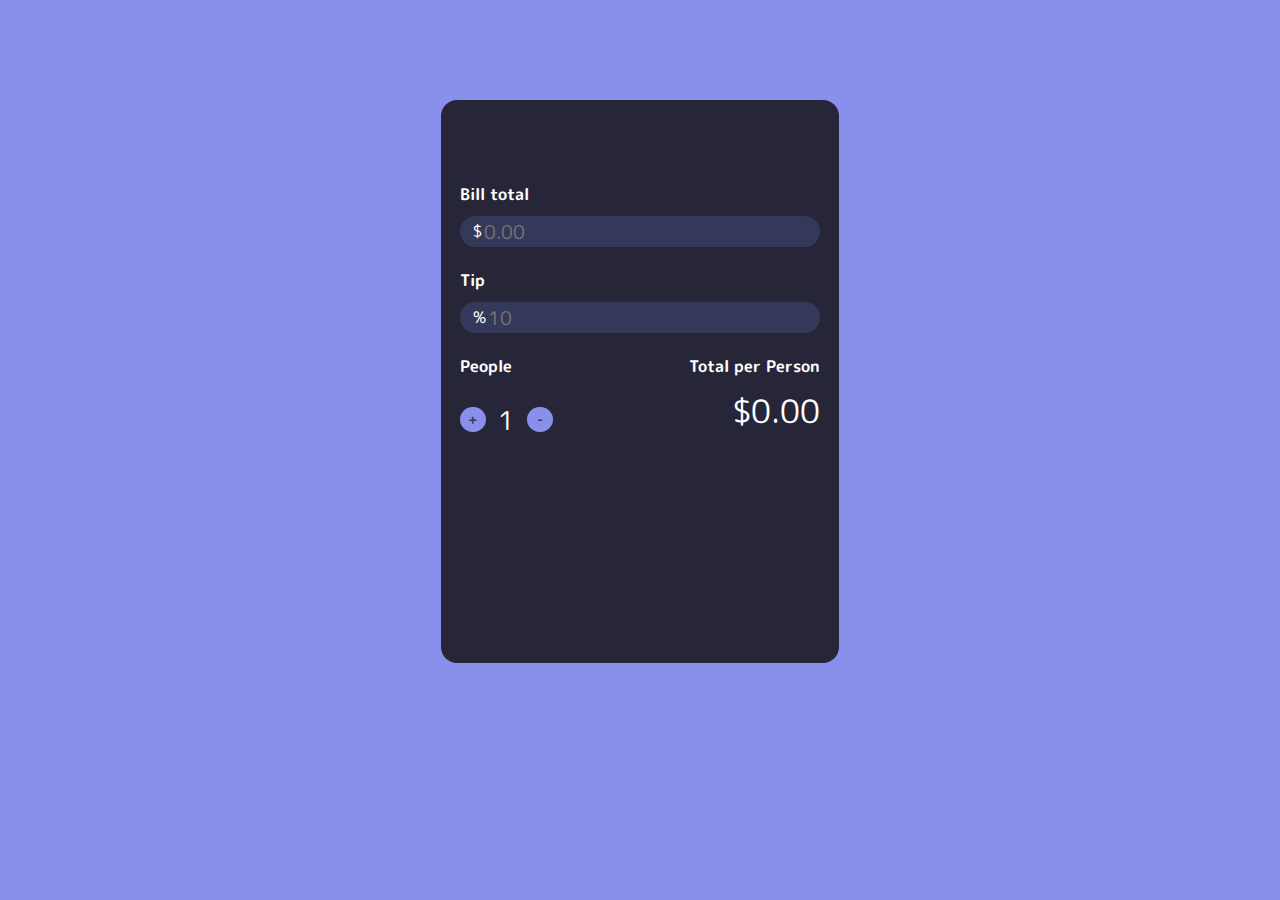
<file: tip calculator/index.html>
<!DOCTYPE html>
<html lang="en">

<head>
  <meta charset="UTF-8" />
  <link rel="preconnect" href="https://fonts.googleapis.com" />
  <link rel="preconnect" href="https://fonts.gstatic.com" crossorigin />
  <link href="https://fonts.googleapis.com/css2?family=M+PLUS+Rounded+1c:wght@500&display=swap" rel="stylesheet" />
  <meta http-equiv="X-UA-Compatible" content="IE=edge" />
  <meta name="viewport" content="width=device-width, initial-scale=1.0" />
  <link rel="stylesheet" href="style.css" type="text/css" />
  <title>Tip Calculator</title>
</head>

<body>
  <div class="wrapper">
    <div class="container" id="topContainer">
      <div class="title">Bill total</div>
      <div class="inputContainer">
        <span>$</span>
        <input onkeyup="calculateBill()" type="text" id="billTotalInput" placeholder="0.00" />
      </div>
    </div>
    <div class="container">
      <div class="title">Tip</div>
      <div class="inputContainer">
        <span>%</span>
        <input onkeyup="calculateBill()" type="text" id="tipInput" placeholder="10" />
      </div>
    </div>
    <div class="container" id="bottom">
      <div class="splitContainer">
        <div class="title">People</div>
        <div class="controls">
          <span class="buttonContainer">
            <button class="splitButton" onclick="increasePeople()">
              <span class="buttonText">+</span>
            </button>
          </span>
          <span class="splitAmount" id="numberOfPeople">1</span>
          <span class="buttonContainer">
            <button class="splitButton" onclick="decreasePeople()">
              <span class="buttonText">-</span>
            </button>
          </span>
        </div>
      </div>
      <div class="totalContainer">
        <div class="title">Total per Person</div>
        <div class="total" id="perPersonTotal">$0.00</div>
      </div>
    </div>
  </div>

  <script type="text/javascript" src="js.js"></script>
</body>

</html>
</file>
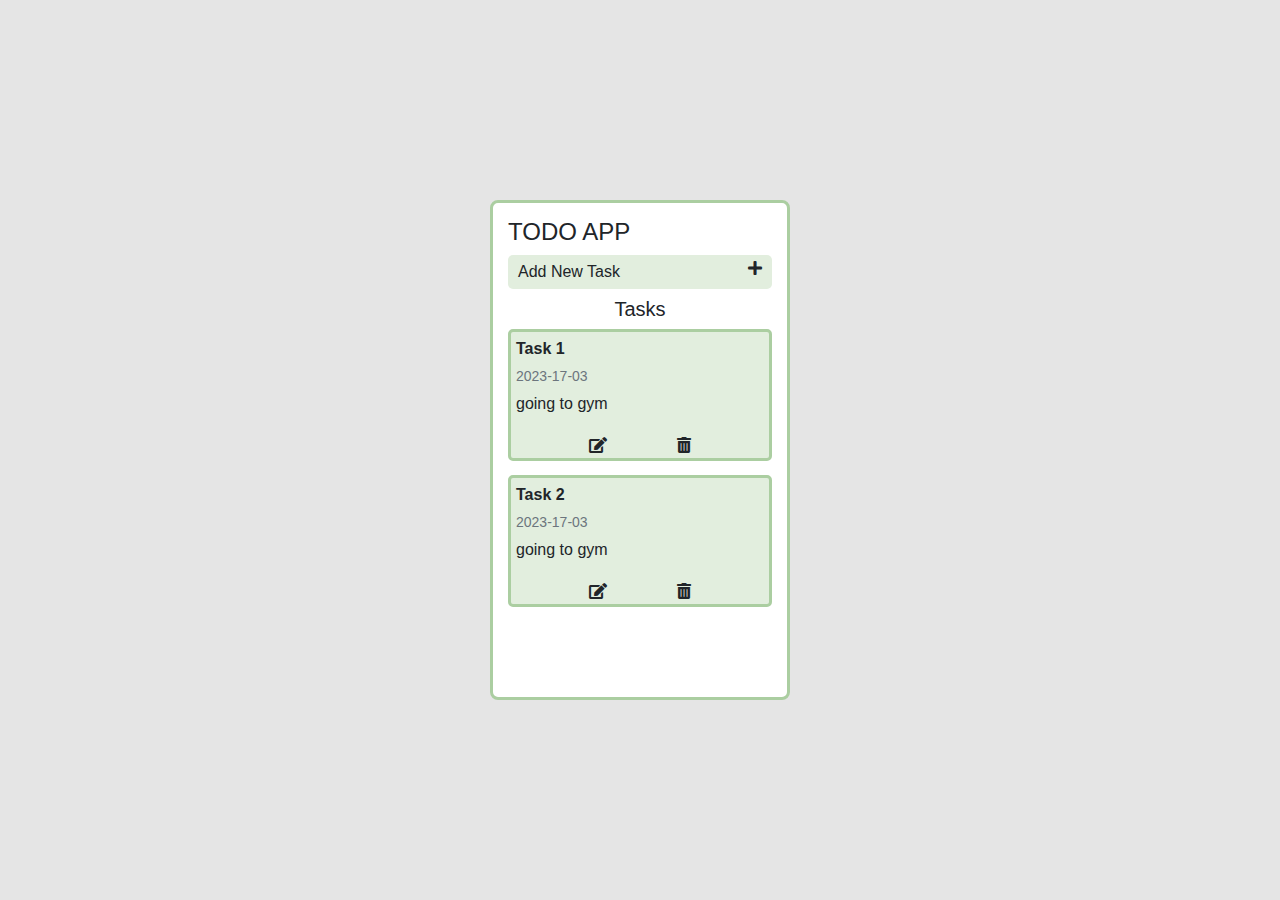
<file: todo app/index.html>
<!DOCTYPE html>
<html lang="en">
  <head>
    <meta charset="UTF-8" />
    <meta http-equiv="X-UA-Compatible" content="IE=edge" />
    <meta name="viewport" content="width=device-width, initial-scale=1.0" />
    <link
      rel="stylesheet"
      href="https://cdn.jsdelivr.net/npm/bootstrap@5.3.0-alpha1/dist/css/bootstrap.min.css"
    />
    <link
      rel="stylesheet"
      href="https://cdnjs.cloudflare.com/ajax/libs/font-awesome/5.15.4/css/all.min.css"
    />
    <link rel="stylesheet" href="style.css" />
    <title>TODO APP</title>
  </head>
  <body>
    <div class="app">
      <h4>TODO APP</h4>
      <div id="addNew" data-bs-toggle="modal" data-bs-target="#form">
        <span>Add New Task</span>
        <i class="fas fa-plus"></i>
      </div>
      <h5 class="text-center my-2">Tasks</h5>

      <!-- Modal -->
      <form
        class="modal fade"
        id="form"
        tabindex="-1"
        aria-labelledby="exampleModalLabel"
        aria-hidden="true"
      >
        <div class="modal-dialog">
          <div class="modal-content">
            <div class="modal-header">
              <h1 class="modal-title fs-5" id="exampleModalLabel">
                Add New Task
              </h1>
              <button
                type="button"
                class="btn-close"
                data-bs-dismiss="modal"
                aria-label="Close"
              ></button>
            </div>
            <div class="modal-body">
              <p>Task Title</p>
              <input class="form-control" type="text" name="" id="textInput" />
              <div id="msg"></div>
              <br />
              <p>Due Date</p>
              <input class="form-control" type="date" name="" id="dateInput" />
              <br />
              <p>Description</p>
              <textarea
                class="form-control"
                name=""
                id="textarea"
                cols="30"
                rows="5"
              ></textarea>
            </div>
            <div class="modal-footer">
              <button
                type="button"
                class="btn btn-secondary"
                data-bs-dismiss="modal"
              >
                Close
              </button>
              <button
                type="submit"
                class="btn btn-success"
                data-bs-dismiss="modal"
              >
                Add
              </button>
            </div>
          </div>
        </div>
      </form>

      <div id="tasks">
        <div>
          <span class="fw-bold">Task 1 </span>
          <span class="small text-secondary">2023-17-03</span>
          <p>going to gym</p>

          <span class="options">
            <i
              data-bs-toggle="modal"
              data-bs-target="#form"
              class="fas fa-edit"
              onClick="editTask(this)"
            ></i>
            <i class="fas fa-trash-alt" onClick="deleteTask(this)"></i>
          </span>
        </div>

        <div>
          <span class="fw-bold">Task 2 </span>
          <span class="small text-secondary">2023-17-03</span>
          <p>going to gym</p>
          <span class="options">
            <i
              data-bs-toggle="modal"
              data-bs-target="#form"
              class="fas fa-edit"
              onClick="editTask(this)"
            ></i>
            <i class="fas fa-trash-alt" onClick="deleteTask(this)"></i>
          </span>
        </div>
      </div>
    </div>
  </body>
  <script src="main.js"></script>
  <script src="https://cdn.jsdelivr.net/npm/bootstrap@5.3.0-alpha1/dist/js/bootstrap.bundle.min.js"></script>
</html>
</file>
<file: tip calculator/style.css>
* {
    font-family: 'M PLUS Rounded 1c', Avenir Next, Helvetica, sans-serif;
    color: white;
  }
  
  body {
    background: #8990ec;
  }
  
  .wrapper {
    height: 525px;
    width: 360px;
    color: white;
    background: #272639;
    border-radius: 1rem;
    padding: 1.2rem;
    margin: 100px auto;
  }
  
  #topContainer {
    margin-top: 4rem;
  }
  
  .container {
    margin-top: 1.4rem;
  }
  
  .title {
    font-weight: bold;
    margin-bottom: 0.6rem;
  }
  
  .inputContainer {
    background: #353959;
    border-radius: 1.4rem;
    padding: 0 0.8rem;
    display: flex;
    align-items: center;
  }
  
  #billTotalInput,
  #tipInput {
    font-size: 1.2rem;
    background: none;
    border: none;
    outline: none;
    padding: none;
  }
  
  .buttonContainer {
    background: #8990ec;
    display: grid;
    place-items: center;
    width: 1.6rem;
    height: 1.6rem;
    border-radius: 50%;
  }
  
  .splitButton {
    background: none;
    border: none;
  }
  
  .controls {
    display: flex;
    align-items: center;
  }
  
  .splitButton {
    font-size: 0.8rem;
    font-weight: bold;
    display: grid;
    place-items: center;
  }
  
  .buttonText {
    color: #353959 !important;
  }
  
  .splitAmount {
    font-size: 1.6rem;
    margin: 0.8rem;
  }
  
  #bottom {
    display: flex;
    justify-content: space-between;
  }
  
  .totalContainer {
    display: flex;
    flex-direction: column;
    align-items: end;
  }
  
  .total {
    font-size: 2rem;
  }
</file>
<file: todo app/style.css>
body {
  font-family: sans-serif;
  background-color: #e5e5e5;
  height: 100vh;
  display: flex;
  justify-content: center;
  align-items: center;
}

.app {
  width: 300px;
  height: 500px;
  border: 3px solid #abcea1;
  border-radius: 8px;
  padding: 15px;
  background-color: #fff;
  overflow-y: scroll;
}

.app::-webkit-scrollbar {
  width: 0 !important;
}
#addNew {
  display: flex;
  justify-content: space-between;
  background-color: rgba(171, 206, 161, 0.35);
  padding: 5px 10px;
  border-radius: 5px;
  cursor: pointer;
}
/* .fa-plus {
  background-color: #abcea1;
  padding: 3px;
  border-radius: 3px;
} */
#tasks div {
  background-color: #e2eede;
  border: 3px solid #abcea1;
  display: grid;
  border-radius: 5px;
  gap: 5px;
  padding: 5px;
}
#tasks {
  display: grid;
  gap: 14px;
}
.options {
  justify-self: center;
  display: flex;
  gap: 70px;
}
#msg {
  color: red;
}
i {
  cursor: pointer;
}
</file>
